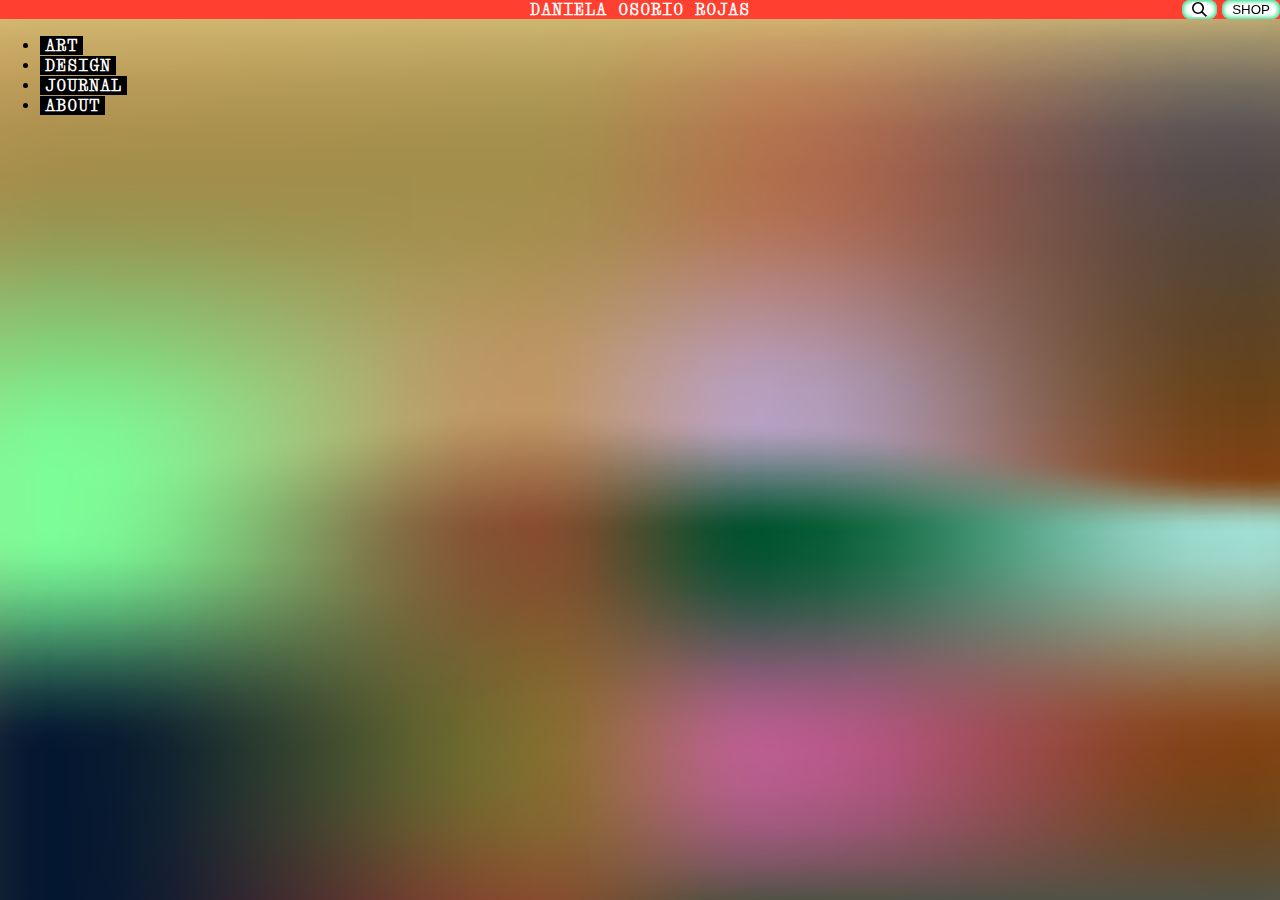
<file: index.html>
<!DOCTYPE html>
<html lang="es">
<head>
    <meta charset="UTF-8">
    <meta name="viewport" content="width=device-width, initial-scale=1.0">
    <title>DANIELA OSORIO ROJAS</title>
    <link href="https://cdn.jsdelivr.net/npm/bootstrap@5.3.6/dist/css/bootstrap.min.css" rel="stylesheet" integrity="sha384-4Q6Gf2aSP4eDXB8Miphtr37CMZZQ5oXLH2yaXMJ2w8e2ZtHTl7GptT4jmndRuHDT" crossorigin="anonymous">
    <link rel="stylesheet" href="styles.css">
</head>
<body class="body-home p-0 m-0 border-0 m-0 border-0">
<!-- bottom navbar-->
    <nav class="navbar navbar-expand-lg navbar-light fixed-bottom mx-5 mb-5 p-0">
        <div class="container-fluid d-flex flex-column flex-md-row align-items-start p-0">
            <a class="navbar-brand p-0" href="index.html"><h3>DANIELA OSORIO ROJAS</h3></a>
            <ul class="navbar-nav flex-column justify-content-between flex-md-row mb-2 mb-md-0 w-50">
                <li class="nav-item">
                    <a class="nav-link p-0 m-0" href="art.html"><h3>ART</h3></a>
                </li>
                <li class="nav-item">
                    <a class="nav-link p-0" href="design.html"><h3>DESIGN</h3></a>
                </li>
                <li class="nav-item">
                    <a class="nav-link p-0" href="journal.html"><h3>JOURNAL</h3></a>
                </li>
                <li class="nav-item">
                    <a class="nav-link p-0" href="about.html"><h3>ABOUT</h3></a>
                </li>
            </ul>
        </div>
    </nav>
<!--End bottom navbar-->
<!--buttons search and shop-->
    <div class="button mx-5 mt-5">
        <button class="btn-top" onclick="mostrarPopup()"><img src="/iconos/lupa.svg" alt="Search"></button>
        <button class="btn-top fw-semibold">SHOP</button>
    </div>
<!--End buttons search and shop-->

<!-- Fondo oscuro cuando se abre el popup -->
    <div class="popup-overlay" onclick="cerrarPopup()"></div>

    <!-- Ventana emergente de búsqueda -->
    <div class="popup-busqueda" id="popupBusqueda">
        <h5 class="mb-3">Buscar en el sitio</h5>
        <input type="text" class="form-control" placeholder="Escribe tu búsqueda...">
        <button class="btn btn-secondary mt-3" onclick="cerrarPopup()">Cerrar</button>
    </div>


<script src="https://cdn.jsdelivr.net/npm/bootstrap@5.3.6/dist/js/bootstrap.bundle.min.js" integrity="sha384-j1CDi7MgGQ12Z7Qab0qlWQ/Qqz24Gc6BM0thvEMVjHnfYGF0rmFCozFSxQBxwHKO" crossorigin="anonymous"></script>
<script>
    function mostrarPopup() {
        document.getElementById('popupBusqueda').style.display = 'block';
        document.querySelector('.popup-overlay').style.display = 'block';
    }

    function cerrarPopup() {
        document.getElementById('popupBusqueda').style.display = 'none';
         document.querySelector('.popup-overlay').style.display = 'none';
    }
</script>
</body>
</html>
</file>
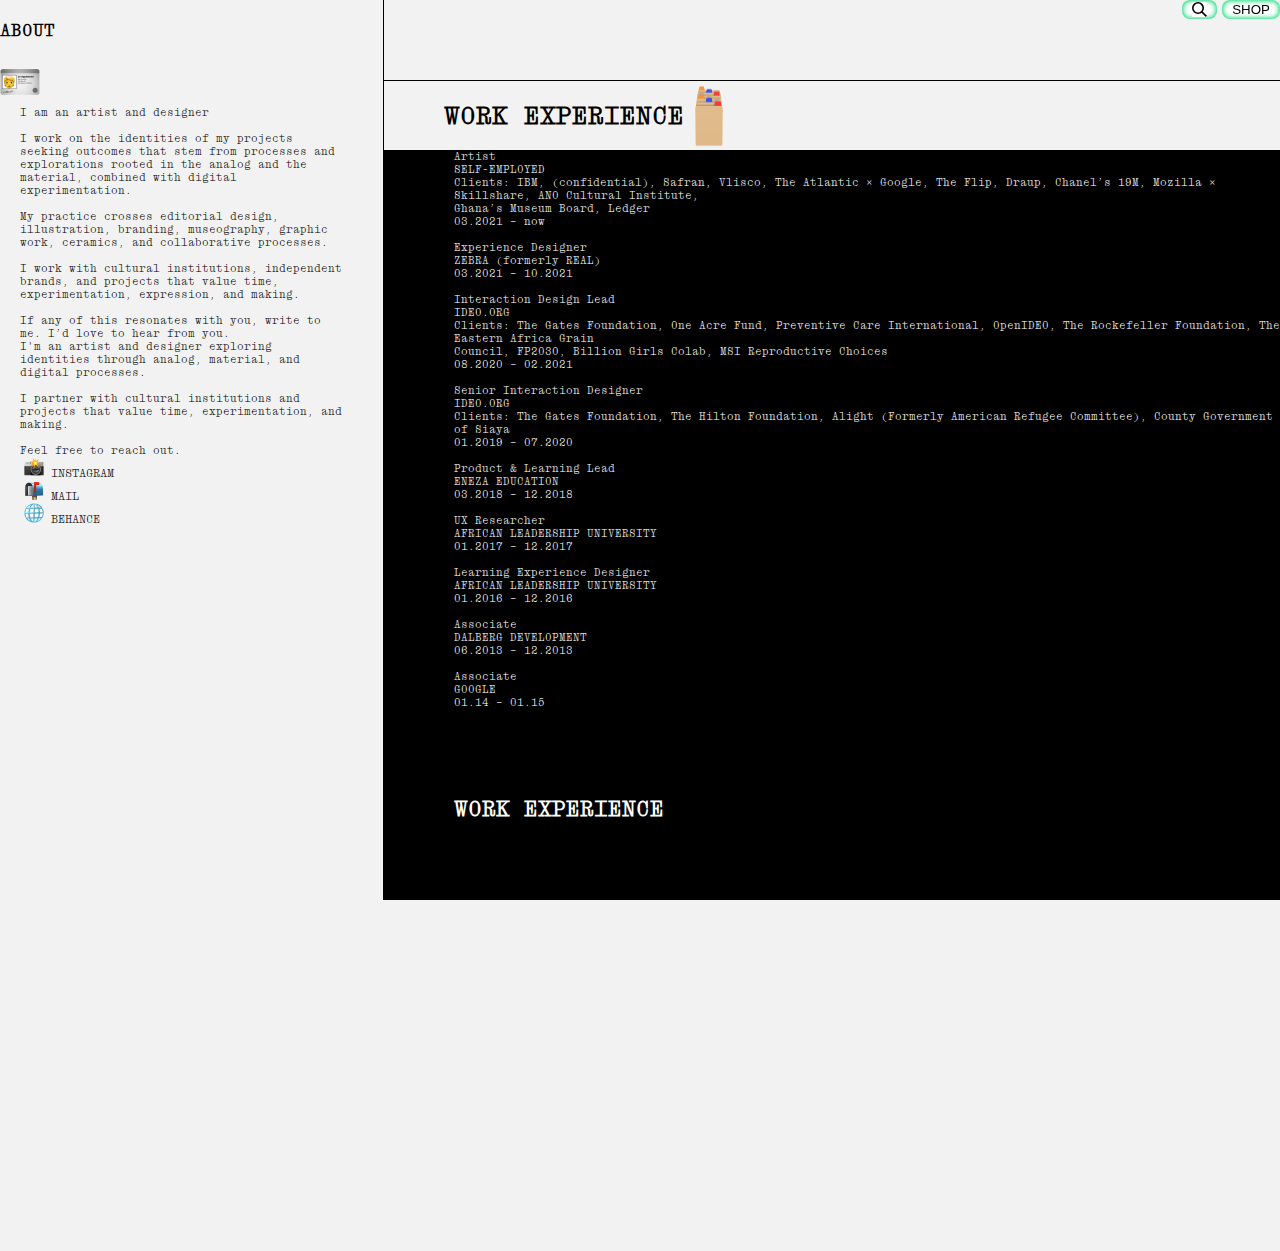
<file: about.html>
<!DOCTYPE html>
<html lang="es">
<head>
    <meta charset="UTF-8">
    <meta name="viewport" content="width=device-width, initial-scale=1.0">
    <title>ABOUT</title>
    <link href="https://cdn.jsdelivr.net/npm/bootstrap@5.3.6/dist/css/bootstrap.min.css" rel="stylesheet" integrity="sha384-4Q6Gf2aSP4eDXB8Miphtr37CMZZQ5oXLH2yaXMJ2w8e2ZtHTl7GptT4jmndRuHDT" crossorigin="anonymous">
    <script src="https://cdn.jsdelivr.net/npm/bootstrap@5.3.6/dist/js/bootstrap.bundle.min.js" integrity="sha384-j1CDi7MgGQ12Z7Qab0qlWQ/Qqz24Gc6BM0thvEMVjHnfYGF0rmFCozFSxQBxwHKO" crossorigin="anonymous"></script>
    <link rel="stylesheet" href="styles.css">
</head>
<body class="p-0 m-0 border-0">

    <!-- Buttons search y shop (igual que en design.html) -->
    <div class="button mx-5 mt-4">
        <button class="btn-top" onclick="mostrarPopup()">
            <img src="/iconos/lupa.svg" alt="Search">
        </button>
        <button class="btn-top fw-semibold">SHOP</button>
    </div>

    <!-- Popup búsqueda -->
    <div class="popup-overlay" onclick="cerrarPopup()"></div>
    <div class="popup-busqueda" id="popupBusqueda">
        <h5 class="mb-3">Buscar en el sitio</h5>
        <input type="text" class="form-control" placeholder="Escribe tu búsqueda...">
        <button class="btn btn-secondary mt-3" onclick="cerrarPopup()">Cerrar</button>
    </div>

    <!-- Sidebar fixed-left (30% width) -->
    <aside class="sidebar p-lg-5">
        <div class="mx-auto"> <!--this is to align all the sidebar-->
            <div class="d-flex flex-row align-items-center pt-5 px-4 mb-3">
                <h4 class="mb-0" style="margin-right: 10px;">ABOUT</h4>
                <img src="/iconos/identification-card_1faaa.png" alt="Instagram" width="40">
            </div>
            <p class="about-text-full d-none d-md-block">
                I am an artist and designer<br><br>
                I work on the identities of my projects seeking outcomes that stem from processes and explorations rooted in the analog and the material, combined with digital experimentation.<br><br>
                My practice crosses editorial design, illustration, branding, museography, graphic work, ceramics, and collaborative processes.<br><br>
                I work with cultural institutions, independent brands, and projects that value time, experimentation, expression, and making.<br><br>
                If any of this resonates with you, write to me. I’d love to hear from you.
            </p>
            <p class="about-text-short px-4 d-block d-md-none">
                I'm an artist and designer exploring identities through analog, material, and digital processes.<br><br>
                I partner with cultural institutions and projects that value time, experimentation, and making.<br><br>
                Feel free to reach out.
            </p>
            <div class="social-buttons-wrapper mt-lg-3 mb-lg-3">
                <div class="social-buttons">
                    <a href="https://instagram.com" target="_blank" class="d-flex align-items-center gap-2 text-decoration-none">
                        <img src="/iconos/camera-with-flash_1f4f8.png" alt="Instagram" width="20">
                        <span class="button-CTA">INSTAGRAM</span>
                    </a>
                </div>
                <div class="social-buttons">
                    <a href="mailto:hola@designosestudio.com" class="d-flex align-items-center gap-2 text-decoration-none">
                        <img src="/iconos/open-mailbox-with-raised-flag_1f4ec.png" alt="Email" width="20">
                        <span class="button-CTA">MAIL</span>
                    </a>
                </div>
                <div class="social-buttons">
                    <a href="https://behance.net" class="d-flex align-items-center gap-2 text-decoration-none" target="_blank">
                        <img src="/iconos/globe-with-meridians_1f310.png" alt="Behance" width="20">
                        <span class="button-CTA">BEHANCE</p>
                    </a>
                </div>
            </div>
        </div>
    </aside>

    <!-- Contenido principal (75%) -->
    <!-- Cabecera WORK EXPERIENCE -->
    <div>
        <section class="work-header text-center py-3">
            <h2 class="mb-0">WORK EXPERIENCE</h2>
            <img src="/iconos/card-index-dividers_1f5c2-fe0f.png" alt="Instagram" width="30">
        </section>
        <main class="main-container ms-auto pt-3 pb-5 px-0">
            <pre class="text-white">
            Artist  
            SELF-EMPLOYED  
            Clients: IBM, (confidential), Safran, Vlisco, The Atlantic × Google, The Flip, Draup, Chanel’s 19M, Mozilla × Skillshare, ANO Cultural Institute, 
            Ghana’s Museum Board, Ledger  
            03.2021 – now

            Experience Designer  
            ZEBRA (formerly REAL)  
            03.2021 – 10.2021

            Interaction Design Lead  
            IDEO.ORG  
            Clients: The Gates Foundation, One Acre Fund, Preventive Care International, OpenIDEO, The Rockefeller Foundation, The Eastern Africa Grain
            Council, FP2030, Billion Girls Colab, MSI Reproductive Choices  
            08.2020 – 02.2021

            Senior Interaction Designer  
            IDEO.ORG  
            Clients: The Gates Foundation, The Hilton Foundation, Alight (Formerly American Refugee Committee), County Government of Siaya  
            01.2019 – 07.2020

            Product & Learning Lead  
            ENEZA EDUCATION  
            03.2018 – 12.2018

            UX Researcher  
            AFRICAN LEADERSHIP UNIVERSITY  
            01.2017 – 12.2017

            Learning Experience Designer  
            AFRICAN LEADERSHIP UNIVERSITY  
            01.2016 – 12.2016

            Associate  
            DALBERG DEVELOPMENT  
            06.2013 – 12.2013

            Associate  
            GOOGLE  
            01.14 – 01.15
            </pre>
            <section class="work-footer text-center py-3">
                <h2 class="mb-0">WORK EXPERIENCE</h2>
            </section>
            
        </main>
    </div>

    

    <!-- Navbar bottom (idéntico al de design.html) -->
    <nav class="navbar navbar-expand-lg navbar-light fixed-bottom mx-5 mb-4 p-0">
        <div class="container-fluid d-flex flex-column flex-md-row align-items-start p-0">
            <a class="navbar-brand p-0" href="index.html"><h3>DANIELA OSORIO ROJAS</h3></a>
            <ul class="navbar-nav flex-column justify-content-between flex-md-row mb-2 mb-md-0 w-50">
            <li class="nav-item">
                <a class="nav-link p-0 m-0" href="art.html"><h3>ART</h3></a>
            </li>
            <li class="nav-item">
                <a class="nav-link p-0" href="design.html"><h3>DESIGN</h3></a>
            </li>
            <li class="nav-item">
                <a class="nav-link p-0" href="journal.html"><h3>JOURNAL</h3></a>
            </li>
            <li class="nav-item">
                <a class="nav-link active p-0" href="about.html"><h3>ABOUT</h3></a>
            </li>
            </ul>
        </div>
    </nav>

<!-- Scripts -->
<script src="https://cdn.jsdelivr.net/npm/bootstrap@5.3.6/dist/js/bootstrap.bundle.min.js" integrity="sha384-j1CDi7MgGQ12Z7Qab0qlWQ/Qqz24Gc6BM0thvEMVjHnfYGF0rmFCozFSxQBxwHKO" crossorigin="anonymous"></script>
<script>
function mostrarPopup() {
    document.getElementById('popupBusqueda').style.display = 'block';
    document.querySelector('.popup-overlay').style.display = 'block';
}

function cerrarPopup() {
    document.getElementById('popupBusqueda').style.display = 'none';
    document.querySelector('.popup-overlay').style.display = 'none';
}
</script>
</body>
</html>
</file>
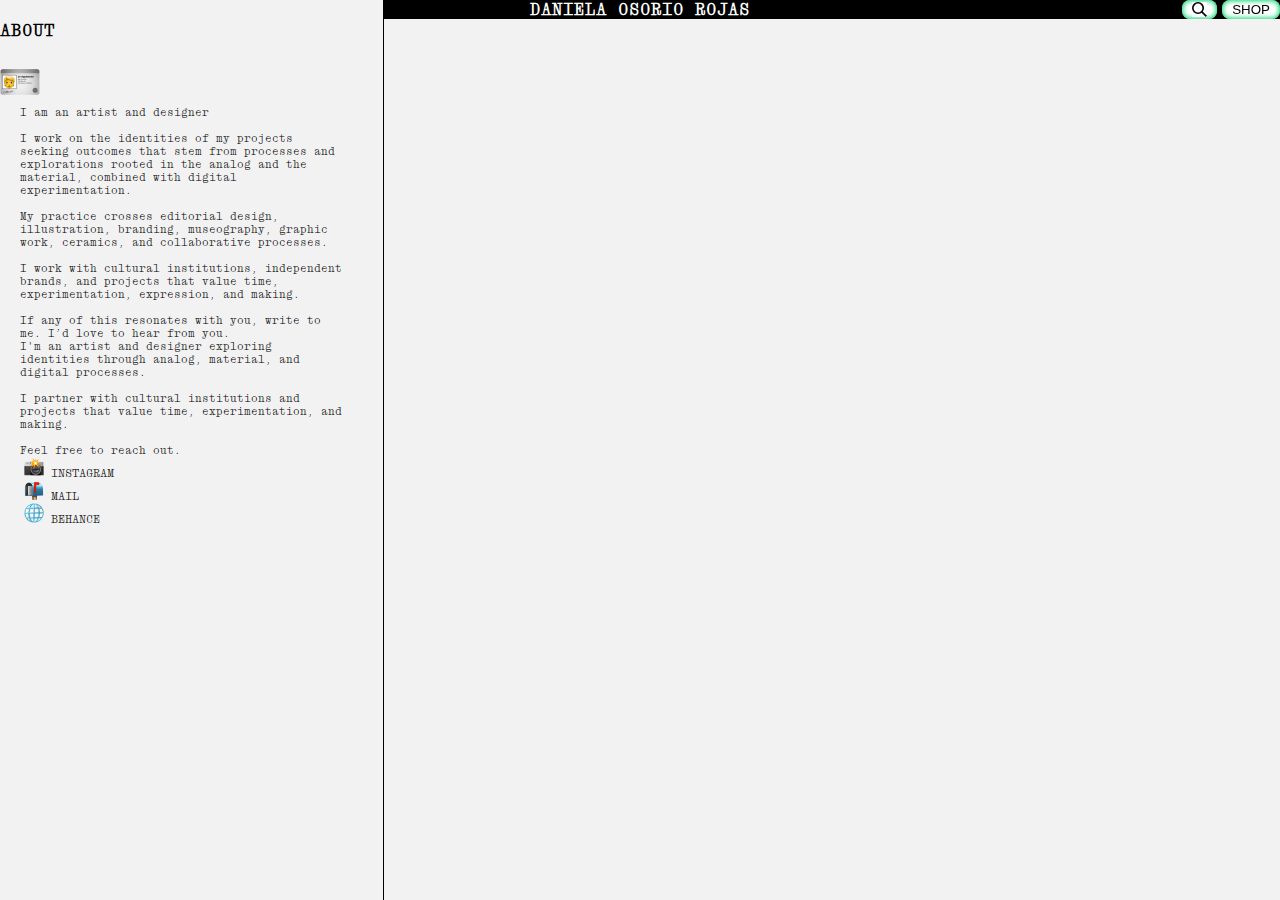
<file: art.html>
<!DOCTYPE html>
<html lang="es">
<head>
    <meta charset="UTF-8">
    <meta name="viewport" content="width=device-width, initial-scale=1.0">
    <title>ART</title>
    <link href="https://cdn.jsdelivr.net/npm/bootstrap@5.3.6/dist/css/bootstrap.min.css" rel="stylesheet" integrity="sha384-4Q6Gf2aSP4eDXB8Miphtr37CMZZQ5oXLH2yaXMJ2w8e2ZtHTl7GptT4jmndRuHDT" crossorigin="anonymous">
    <script src="https://cdn.jsdelivr.net/npm/bootstrap@5.3.6/dist/js/bootstrap.bundle.min.js" integrity="sha384-j1CDi7MgGQ12Z7Qab0qlWQ/Qqz24Gc6BM0thvEMVjHnfYGF0rmFCozFSxQBxwHKO" crossorigin="anonymous"></script>
    <link rel="stylesheet" href="styles.css">
</head>
<body class="p-0 m-0 border-0">

    <!-- Buttons search y shop (igual que en design.html) -->
    <div class="button mx-5 mt-4">
        <button class="btn-top" onclick="mostrarPopup()">
            <img src="/iconos/lupa.svg" alt="Search">
        </button>
        <button class="btn-top fw-semibold">SHOP</button>
    </div>

    <!-- Popup búsqueda -->
    <div class="popup-overlay" onclick="cerrarPopup()"></div>
    <div class="popup-busqueda" id="popupBusqueda">
        <h5 class="mb-3">Buscar en el sitio</h5>
        <input type="text" class="form-control" placeholder="Escribe tu búsqueda...">
        <button class="btn btn-secondary mt-3" onclick="cerrarPopup()">Cerrar</button>
    </div>

    <!-- Sidebar fixed-left (30% width) -->
    <aside class="sidebar p-lg-5">
        <div class="mx-auto"> <!--this is to align all the sidebar-->
            <div class="d-flex flex-row align-items-center pt-5 px-4 mb-3">
                <h4 class="mb-0" style="margin-right: 10px;">ABOUT</h4>
                <img src="/iconos/identification-card_1faaa.png" alt="Instagram" width="40">
            </div>
            <p class="about-text-full px-4 d-none d-md-block">
                I am an artist and designer<br><br>
                I work on the identities of my projects seeking outcomes that stem from processes and explorations rooted in the analog and the material, combined with digital experimentation.<br><br>
                My practice crosses editorial design, illustration, branding, museography, graphic work, ceramics, and collaborative processes.<br><br>
                I work with cultural institutions, independent brands, and projects that value time, experimentation, expression, and making.<br><br>
                If any of this resonates with you, write to me. I’d love to hear from you.
            </p>
            <p class="about-text-short px-4 d-block d-md-none">
                I'm an artist and designer exploring identities through analog, material, and digital processes.<br><br>
                I partner with cultural institutions and projects that value time, experimentation, and making.<br><br>
                Feel free to reach out.
            </p>
            <div class="social-buttons-wrapper mt-lg-3 mb-lg-3">
                <div class="social-buttons">
                    <a href="https://instagram.com" target="_blank" class="d-flex align-items-center gap-2 text-decoration-none">
                        <img src="/iconos/camera-with-flash_1f4f8.png" alt="Instagram" width="20">
                        <span class="button-CTA">INSTAGRAM</span>
                    </a>
                </div>
                <div class="social-buttons">
                    <a href="mailto:hola@designosestudio.com" class="d-flex align-items-center gap-2 text-decoration-none">
                        <img src="/iconos/open-mailbox-with-raised-flag_1f4ec.png" alt="Email" width="20">
                        <span class="button-CTA">MAIL</span>
                    </a>
                </div>
                <div class="social-buttons">
                    <a href="https://behance.net" class="d-flex align-items-center gap-2 text-decoration-none" target="_blank">
                        <img src="/iconos/globe-with-meridians_1f310.png" alt="Behance" width="20">
                        <span class="button-CTA">BEHANCE</p>
                    </a>
                </div>
            </div>
        </div>
    </aside>

    

    <!-- Navbar bottom (idéntico al de design.html) -->
    <nav class="navbar navbar-expand-lg navbar-light fixed-bottom mx-5 mb-4 p-0">
        <div class="container-fluid d-flex flex-column flex-md-row align-items-start p-0">
            <a class="navbar-brand p-0" href="index.html"><h3>DANIELA OSORIO ROJAS</h3></a>
            <ul class="navbar-nav flex-column justify-content-between flex-md-row mb-2 mb-md-0 w-50">
            <li class="nav-item">
                <a class="nav-link active p-0 m-0" href="art.html"><h3>ART</h3></a>
            </li>
            <li class="nav-item">
                <a class="nav-link p-0" href="design.html"><h3>DESIGN</h3></a>
            </li>
            <li class="nav-item">
                <a class="nav-link p-0" href="journal.html"><h3>JOURNAL</h3></a>
            </li>
            <li class="nav-item">
                <a class="nav-link p-0" href="about.html"><h3>ABOUT</h3></a>
            </li>
            </ul>
        </div>
    </nav>

<!-- Scripts -->
<script src="https://cdn.jsdelivr.net/npm/bootstrap@5.3.6/dist/js/bootstrap.bundle.min.js" integrity="sha384-j1CDi7MgGQ12Z7Qab0qlWQ/Qqz24Gc6BM0thvEMVjHnfYGF0rmFCozFSxQBxwHKO" crossorigin="anonymous"></script>
<script>
function mostrarPopup() {
    document.getElementById('popupBusqueda').style.display = 'block';
    document.querySelector('.popup-overlay').style.display = 'block';
}

function cerrarPopup() {
    document.getElementById('popupBusqueda').style.display = 'none';
    document.querySelector('.popup-overlay').style.display = 'none';
}
</script>
</body>
</html>
</file>
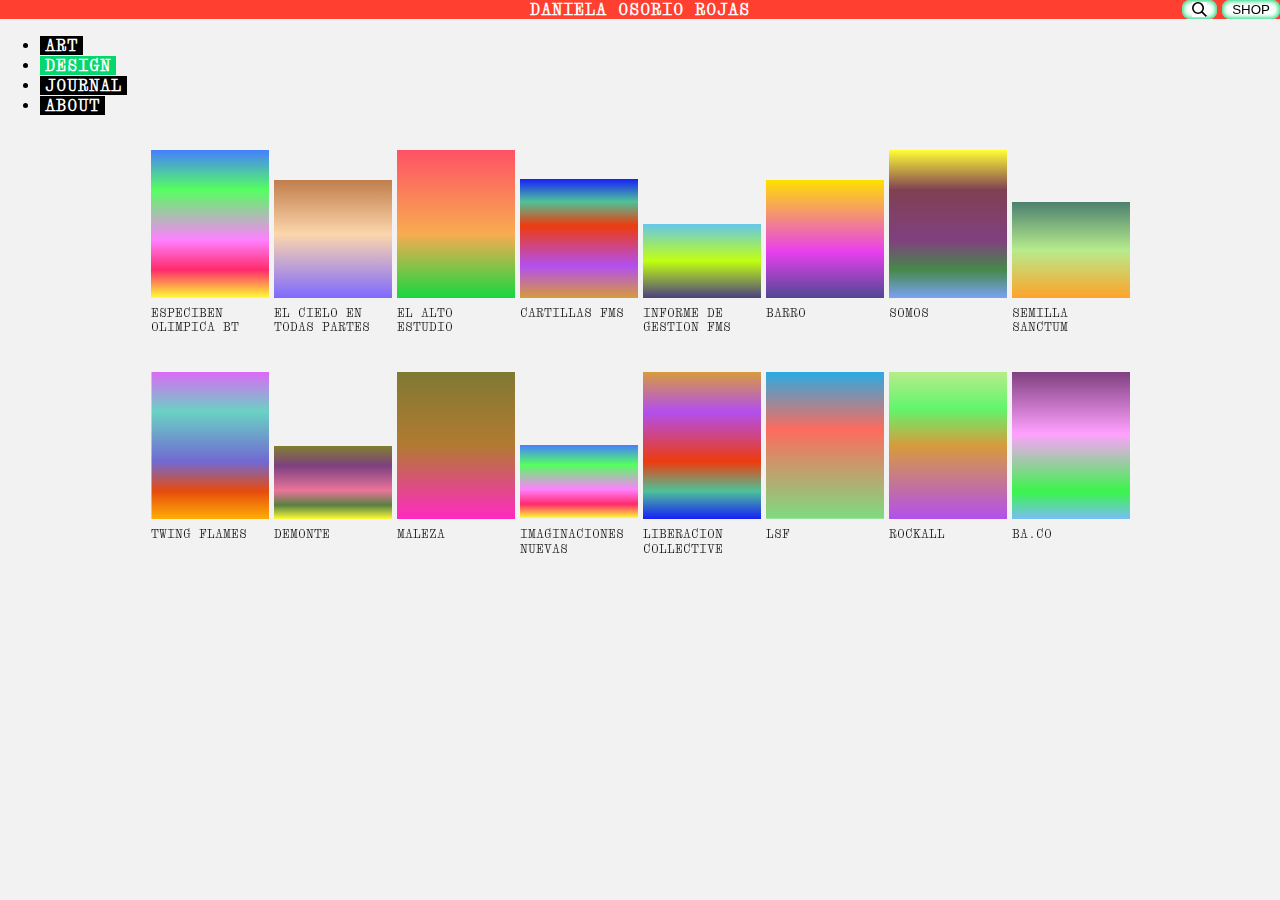
<file: design.html>
<!DOCTYPE html>
<html lang="es">
<head>
    <meta charset="UTF-8">
    <meta name="viewport" content="width=device-width, initial-scale=1.0">
    <title>DESIGN</title>
    <link href="https://cdn.jsdelivr.net/npm/bootstrap@5.3.6/dist/css/bootstrap.min.css" rel="stylesheet" integrity="sha384-4Q6Gf2aSP4eDXB8Miphtr37CMZZQ5oXLH2yaXMJ2w8e2ZtHTl7GptT4jmndRuHDT" crossorigin="anonymous">
    <script src="https://cdn.jsdelivr.net/npm/bootstrap@5.3.6/dist/js/bootstrap.bundle.min.js" integrity="sha384-j1CDi7MgGQ12Z7Qab0qlWQ/Qqz24Gc6BM0thvEMVjHnfYGF0rmFCozFSxQBxwHKO" crossorigin="anonymous"></script>
    <link rel="stylesheet" href="styles.css">
</head>
<body class="p-0 m-0 border-0 m-0 border-0">

<!--buttons search and shop-->
    <div class="button mx-5 mt-4">
        <button class="btn-top" onclick="mostrarPopup()"><img src="/iconos/lupa.svg" alt="Search"></button>
        <button class="btn-top fw-semibold">SHOP</button>
    </div>

    <!-- Overlay + search Popup -->
    <div class="popup-overlay" onclick="cerrarPopup()"></div>
    <div class="popup-busqueda" id="popupBusqueda">
        <h5 class="mb-3">Buscar en el sitio</h5>
        <input type="text" class="form-control" placeholder="Escribe tu búsqueda...">
        <button class="btn btn-secondary mt-3" onclick="cerrarPopup()">Cerrar</button>
    </div>
<!--End buttons search and shop-->

<!-- Galery DESIGN -->
    <div class="design-scroll-wrapper">
        <div class="design-gallery">

            <!-- Fila 1 -->
            <a href="design/especiben-olimpica-bt.html" class="design-item">
                <div class="image-wrapper">
                    <img src="/images/design-img-01.svg" class="main-img" alt="ESPECIBEN OLIMPICA BT">
                    <img src="/images/design-img-02-hover" class="hover-img zoom-img" alt="ESPECIBEN OLIMPICA BT">
                </div>
                <p>ESPECIBEN<br>OLIMPICA BT</p>
            </a>

            <a href="design/el-cielo-en-todas-partes.html" class="design-item">
                <div class="image-wrapper">
                    <img src="/images/design-img-02.svg" class="main-img" alt="EL CIELO EN TODAS PARTES">
                    <img src="/images/design-img-02-hover" class="hover-img zoom-img" alt="EL CIELO EN TODAS PARTES">
                </div>
                <p>EL CIELO EN<br>TODAS PARTES</p>
            </a>

            <a href="design/el-alto-estudio.html" class="design-item">
                <div class="image-wrapper">
                    <img src="/images/design-img-03.svg" class="main-img" alt="EL ALTO ESTUDIO">
                    <img src="/images/design-img-03-hover" class="hover-img zoom-img" alt="EL ALTO ESTUDIO">
                </div>
                <p>EL ALTO ESTUDIO</p>
            </a>

            <a href="design/cartillas-fms.html" class="design-item">
                <div class="image-wrapper">
                    <img src="/images/design-img-04.svg" class="main-img" alt="CARTILLAS FMS">
                    <img src="/images/design-img-04-hover" class="hover-img zoom-img" alt="CARTILLAS FMS">
                </div>
                <p>CARTILLAS FMS</p>
            </a>

            <a href="design/informe-de-gestion-fms.html" class="design-item">
                <div class="image-wrapper">
                    <img src="/images/design-img-05.svg" class="main-img" alt="INFORME DE GESTION FMS">
                    <img src="/images/design-img-05-hover" class="hover-img zoom-img" alt="INFORME DE GESTION FMS">
                </div>    
                <p>INFORME DE GESTION FMS</p>
            </a>

            <a href="design/barro.html" class="design-item">
                <div class="image-wrapper">
                    <img src="/images/design-img-06.svg" class="main-img" alt="BARRO">
                    <img src="/images/design-img-06-hover" class="hover-img zoom-img" alt="BARRO">
                </div>
                <p>BARRO</p>
            </a>

            <a href="design/somos.html" class="design-item">
                <div class="image-wrapper">
                    <img src="/images/design-img-07.svg" class="main-img" alt="SOMOS">
                    <img src="/images/design-img-07-hover" class="hover-img zoom-img" alt="SOMOS">
                </div>    
                <p>SOMOS</p>
            </a>

            <a href="design/semilla-sanctum.html" class="design-item">
                <div class="image-wrapper">
                    <img src="/images/design-img-08.svg" class="main-img" alt="SEMILLA SANCTUM">
                    <img src="/images/design-img-08-hover" class="hover-img zoom-img" alt="SEMILLA SANCTUM">
                </div>    
                <p>SEMILLA SANCTUM</p>
            </a>
            <!-- Fila 2 -->
            <a href="design/twing-flames.html" class="design-item">
                <div class="image-wrapper">
                    <img src="/images/design-img-09.svg" class="main-img" alt="TWING FLAMES">
                    <img src="/images/design-img-09-hover" class="hover-img zoom-img" alt="TWING FLAMES">
                </div>    
                <p>TWING FLAMES</p>
            </a>

            <a href="design/demonte.html" class="design-item">
                <div class="image-wrapper">
                    <img src="/images/design-img-10.svg" class="main-img" alt="DEMONTE">
                    <img src="/images/design-img-10-hover" class="hover-img zoom-img" alt="DEMONTE">
                </div>    
                <p>DEMONTE</p>
            </a>

            <a href="design/maleza.html" class="design-item">
                <div class="image-wrapper">
                    <img src="/images/design-img-11.svg" class="main-img" alt="MALEZA">
                    <img src="/images/design-img-11-hover" class="hover-img zoom-img" alt="MALEZA">
                </div>    
                <p>MALEZA</p>
            </a>

            <a href="design/imaginaciones-nuevas.html" class="design-item">
                <div class="image-wrapper">
                    <img src="/images/design-img-12.svg" class="main-img" alt="IMAGINACIONES NUEVAS">
                    <img src="/images/design-img-12-hover" class="hover-img zoom-img" alt="IMAGINACIONES NUEVAS">
                </div>    
                <p>IMAGINACIONES<br>NUEVAS</p>
            </a>

            <a href="design/liberacion-collective.html" class="design-item">
                <div class="image-wrapper">
                    <img src="/images/design-img-13.svg" class="main-img" alt="LIBERACION COLLECTIVE">
                    <img src="/images/design-img-13-hover" class="hover-img zoom-img" alt="LIBERACION COLLECTIVE">
                </div>    
                <p>LIBERACION COLLECTIVE</p>
            </a>

            <a href="design/lsf.html" class="design-item">  
                <div class="image-wrapper">
                    <img src="/images/design-img-14.svg" class="main-img" alt="LSF">
                    <img src="/images/design-img-14-hover" class="hover-img zoom-img" alt="LSF">
                </div>    
                <p>LSF</p>
            </a>

            <a href="design/rockall.html" class="design-item">  
                <div class="image-wrapper">
                    <img src="/images/design-img-15.svg" class="main-img" alt="ROCKALL">
                    <img src="/images/design-img-15-hover" class="hover-img zoom-img" alt="ROCKALL">
                </div>    
                <p>ROCKALL</p>
            </a>

            <a href="design/ba-co.html" class="design-item">
                <div class="image-wrapper">
                    <img src="/images/design-img-16.svg" class="main-img" alt="BA.CO">
                    <img src="/images/design-img-16-hover" class="hover-img zoom-img" alt="BA.CO">
                </div>    
                <p>BA.CO</p>
            </a>
        </div>
    </div>
<!--End Gallery-->

<!-- bottom navbar-->
    <nav class="navbar navbar-expand-lg navbar-light fixed-bottom mx-5 mb-4 p-0">
        <div class="container-fluid d-flex flex-column flex-md-row align-items-start p-0">
            <a class="navbar-brand p-0" href="index.html"><h3>DANIELA OSORIO ROJAS</h3></a>
            <ul class="navbar-nav flex-column flex-md-row justify-content-between  w-50">
                <li class="nav-item">
                    <a class="nav-link p-0 m-0" href="art.html"><h3>ART</h3></a>
                </li>
                <li class="nav-item">
                    <a class="nav-link active p-0 m-0" href="design.html"><h3>DESIGN</h3></a>
                </li>
                <li class="nav-item">
                    <a class="nav-link p-0" href="journal.html"><h3>JOURNAL</h3></a>
                </li>
                <li class="nav-item">
                    <a class="nav-link p-0" href="about.html"><h3>ABOUT</h3></a>
                </li>
            </ul>
        </div>
    </nav>
<!--End bottom navbar-->


<script src="https://cdn.jsdelivr.net/npm/bootstrap@5.3.6/dist/js/bootstrap.bundle.min.js" integrity="sha384-j1CDi7MgGQ12Z7Qab0qlWQ/Qqz24Gc6BM0thvEMVjHnfYGF0rmFCozFSxQBxwHKO" crossorigin="anonymous"></script>
<script>
function mostrarPopup() {
    document.getElementById('popupBusqueda').style.display = 'block';
    document.querySelector('.popup-overlay').style.display = 'block';
}

function cerrarPopup() {
    document.getElementById('popupBusqueda').style.display = 'none';
    document.querySelector('.popup-overlay').style.display = 'none';
}
</script>
</body>
</html>
</file>
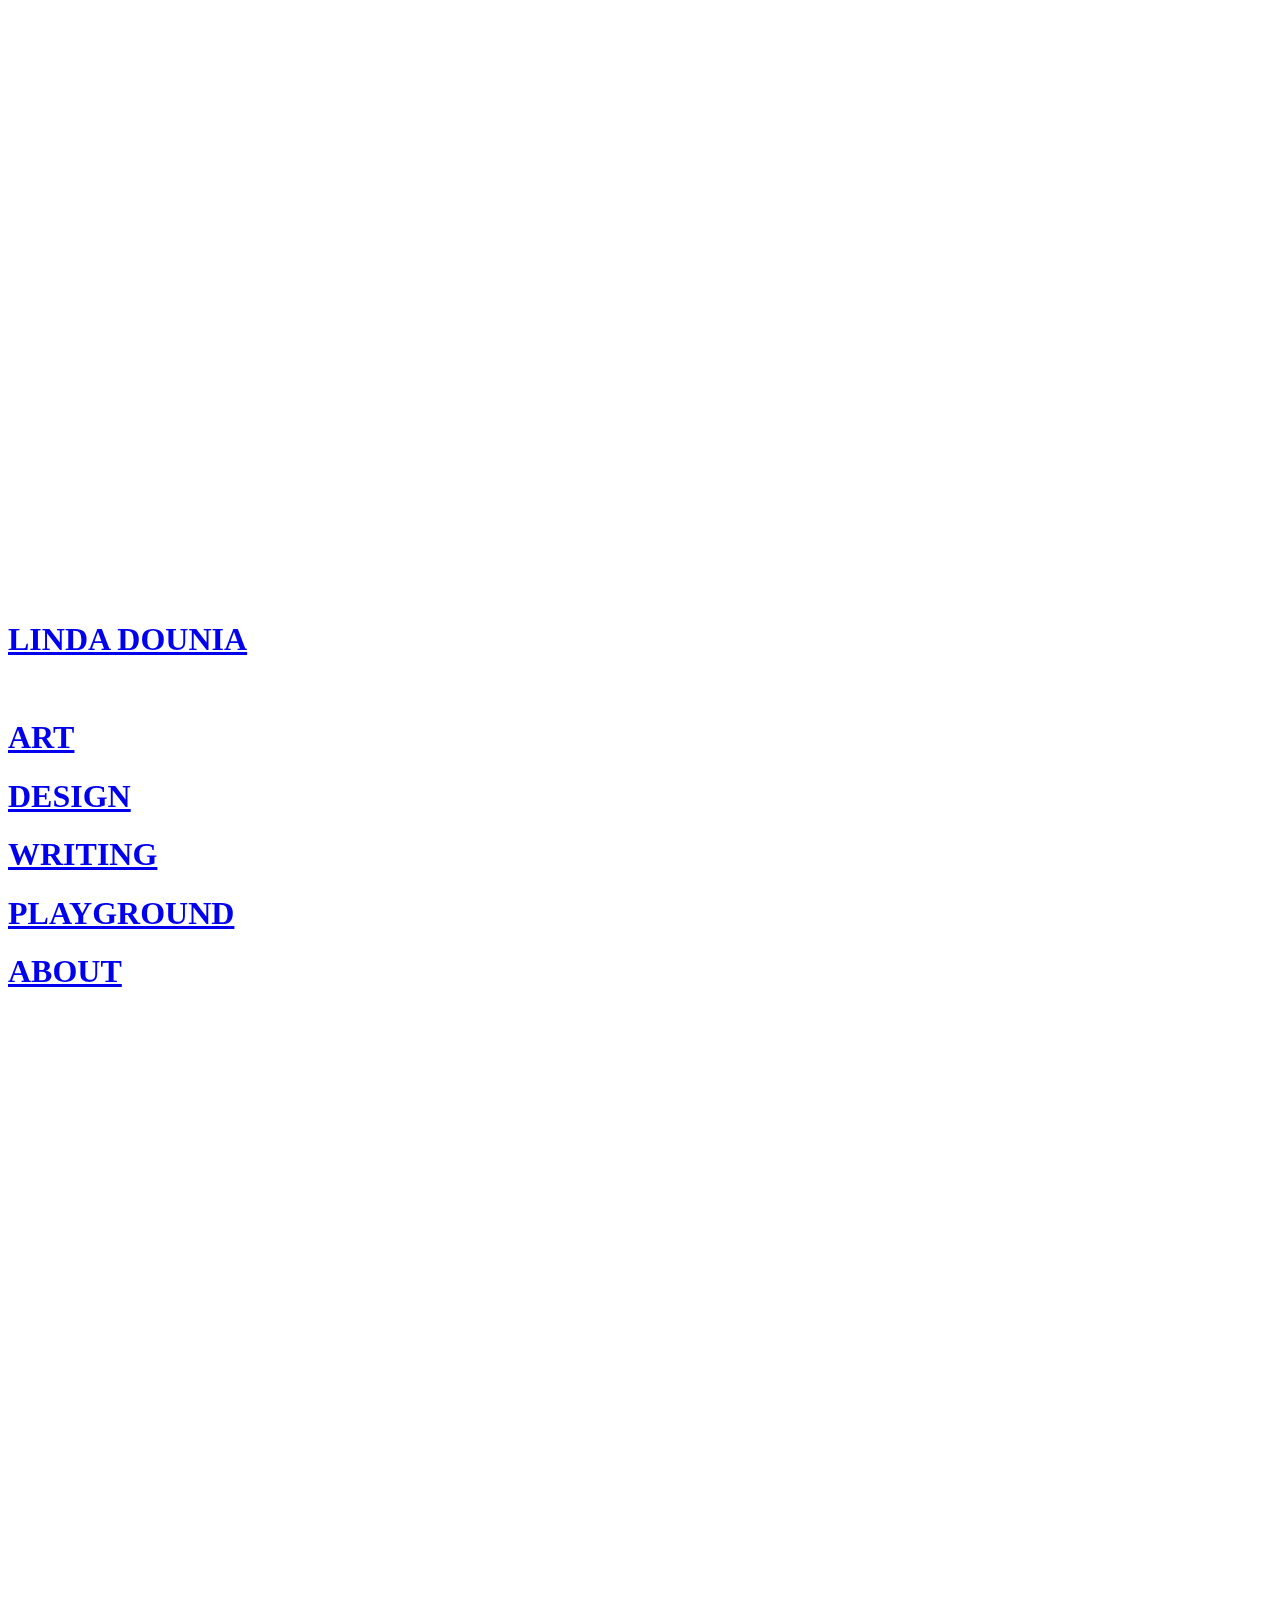
<file: ejempo.html>
<!DOCTYPE html>
<html lang="en">
<head>
    <meta charset="UTF-8">
    <meta name="viewport" content="width=device-width, initial-scale=1.0">
    <title>Designos</title>
</head>
<body>

    <div class="content">
        <div style="margin-top: 0px; margin-bottom: 0px;" class="pages">
            <div id="S0894865076" page-url="homepage" class="page" style="--pin-padding-top: 0px; --pin-padding-bottom: 0px;">
                <div class="backdrop ">
                    <div class="backdrop-contents visible inside loaded" style="--backdrop-width: 2560px; --backdrop-height: 592px;">
                        <div data-backdrop="video">
                            <div class="backdrop_background" style="background-color: rgba(255, 255, 255, 0);">
                            </div>

                            <div class="video_background">
                                <div class="measuring-stick"></div>
                                <div class="video_wrapper_outer" style="width: 2560px; height: 592px;">
                                    <div class="video_wrapper_inner" data-vimeo-initialized="true" style="width: 2560px; height: 1440px;">
                                        <div class="image_overlay" style="background-size: 16px 16px; background-image: url(&quot;https://static.cargo.site/assets/backdrop/video/checkerboard_64.png&quot;); display: block;">
                                        </div>
                                        <iframe src="https://player.vimeo.com/video/1019594659?title=0&amp;byline=0&amp;portrait=0&amp;color=000000&amp;muted=1&amp;autoplay=1&amp;autopause=0&amp;loop=1&amp;background=1&amp;app_id=122963" width="3840" height="2160" frameborder="0" allow="autoplay" title="Escalier (truncated)" data-ready="true" class="video_embed" id="video_15" style="opacity: 1; width: 2560px; height: 1840px; margin-top: -200px; z-index: 2; visibility: visible;">
                                        </iframe>
                                    </div>
                                </div>
                            </div>
                    </div>
                </div>
            </div>
            <a id="homepage"></a>
            <div class="page-layout">
                <div class="page-content">
                    <bodycopy style="--fit-height: 540.8512px; --resize-parent-width: 2508.875px;">
                    </bodycopy>
                </div>
            </div>
            <style>
            [id="S0894865076"].page {
            min-height: var(--viewport-height);
            }
    
            [id="S0894865076"] .page-content {
                align-items: flex-start;
            }
            </style>
            <style id="mobile-offset-styles-S0894865076"></style>
        </div>
    </div>
    <div id="T3057851291" page-url="nav-bar" class="page pinned pinned-bottom fixed" style="z-index: 399; --pin-padding-top: 0px; --pin-padding-bottom: 0px;">
        <a id="nav-bar"></a>
        <div class="page-layout">
            <div class="page-content">
                <bodycopy style="--fit-height: 540.8512px; --resize-parent-width: 2508.875px;">
                    <column-set gutter="2" mobile-stack="true">
                        <column-unit slot="0" span="3">
                            <span style="--font-scale: 0.85;">
                            <h1 style="--font-scale: 0.85;">
                            <a href="homepage">LINDA DOUNIA<br></a>
                            </h1><br>
                            </span>
                        </column-unit>
                        <column-unit slot="1" span="3">
                        </column-unit>
                        <column-unit slot="2" span="1">
                            <h1 style="--font-scale: 0.85;"><a href="art-projects" rel="history">ART</a></h1>
                        </column-unit>
                        <column-unit slot="3" span="1">
                            <h1 style="--font-scale: 0.85;"><a href="https://design.lindarebeiz.com" target="_blank">DESIGN</a></h1>
                        </column-unit>
                        <column-unit slot="4" span="1">
                            <h1 style="--font-scale: 0.85;"><a href="writing" rel="history">WRITING</a></h1>
                        </column-unit>
                        <column-unit slot="5" span="2">
                            <h1 style="--font-scale: 0.85;"><a href="playground" rel="history" class="">PLAYGROUND</a> </h1>
                        </column-unit>
                        <column-unit slot="6" span="1">
                            <h1 style="--font-scale: 0.85;"><a href="about" rel="history">ABOUT</a></h1>
                        </column-unit>
                    </column-set>
                </bodycopy>
            </div>
        </div>
        <style></style>
        <style id="mobile-offset-styles-T3057851291"></style>
    </div>
</div>





</body>
</html>
</file>
<file: styles.css>
html, body, .contenido-principal .gallery-container {
    height: 100%;
    margin: 0;
    padding: 0;
    box-sizing: border-box;
    font-size: 16px; /* Added for consistent base font size */
    scroll-behavior: smooth; /* Added for smooth scrolling */
    overflow-y: scroll;
    scrollbar-width: none;            /* Firefox */
    -ms-overflow-style: none;         /* IE/Edge */
}

body::-webkit-scrollbar, .contenido-principal::-webkit-scrollbar, .gallery-container::-webkit-scrollbar {
    display: none;  /* Chrome/Safari */
} 

@font-face {
    font-family: 'ABCDailySlabMono-Light-Trial';
    src: url('/Fonts/ABCDailySlabMono-Light-Trial.woff') format('woff');
    font-weight: normal;
    font-style: normal;
}

@keyframes shake {
    0% { transform: translate(0px, 0px) rotate(0deg); }
    25% { transform: translate(1px, 1px) rotate(2deg); }
    50% { transform: translate(-1px, -1px) rotate(-2deg); }
    75% { transform: translate(2px, -1px) rotate(3deg); }
    100% { transform: translate(-1px, 1px) rotate(-2deg); }
}

body {
    font-family: 'ABCDailySlabMono-Light-Trial';
    background-color: #f2f2f2;
}


.body-home {
    background-image: url(images/background.svg);
    background-size: cover;
    background-position: center;
    background-repeat: no-repeat;
    height: 100vh;
    margin: 0;
}

a {
    text-decoration: none;
    color: inherit; /* Mantiene el color del texto */
}

h3 {
    font-size: 16px;
    text-align: center;
    margin: 0;
}

p {
    font-size: 10px;
    margin: 0;
}

/* Navbar home */
.navbar-nav.flex-column .nav-link {
    height: 20px !important;        /* ajusta a la altura que quieras */
    display: flex !important;
    align-items: center !important;
    justify-content: start !important;
}

  /* 3) Asegúrate de que el h3 no meta padding adicional */


.navbar-brand-home h3 {
    background-color: black;
    color: white;
    padding-left: 5px;
    padding-right: 5px;
}

.navbar-brand-home h3:hover {
    background-color: rgb(255, 255, 255);
    color: rgb(0, 0, 0);
    animation: shake 0.3s infinite;
}

.nav-link-home.active h3 {
    background-color: rgb(255, 255, 255);
    color: rgb(0, 0, 0);
}

.nav-link-home h3 {
    background-color: rgb(0, 0, 0);
    color: rgb(255, 255, 255);
    padding-left: 5px;
    padding-right: 5px;
}

.nav-link-home h3:hover {
    background-color: rgb(255, 255, 255);
    color: rgb(0, 0, 0);
    animation: shake 0.3s infinite;
}

/* Navbar */
.navbar-brand h3 {
    background-color: black;
    color: white;
    padding-left: 5px;
    padding-right: 5px;
}

.navbar-brand h3:hover {
    background-color: #ff4031;
    color: rgb(255, 255, 255);
    animation: shake 0.3s infinite;
}

.nav-link.active h3 {
    background-color: #05d76f;
    color: rgb(255, 255, 255);
}

.nav-link h3 {
    background-color: rgb(0, 0, 0);
    color: rgb(255, 255, 255);
    padding-left: 5px;
    padding-right: 5px;
}

.nav-link h3:hover {
    background-color: #ff4031;
    color: rgb(255, 255, 255);
    animation: shake 0.3s infinite;
}

/* Button shop y search */
.button {
    position: fixed;
    top: 0px;
    right: 0px;
    display: flex;
    gap: 5px;
    z-index: 1000;
}

.btn-top {
    display: inline-flex;           /* Se ajusta al contenido */
    align-items: center;
    justify-content: center;
    padding: 2px 10px;
    background-color: white; 
    border: none;
    border-radius: 8px;
    box-shadow: inset 0 0 5px 1px #05d76f;
    transition: all 0.4s ease;
    cursor: pointer;
}

.btn-top img {
    width: 15px;
    height: 15px;
}

.btn-top:hover {
    border-radius: 50%/50%;
    animation: shake 0.4s infinite;
}


/* Popup Search */
.popup-busqueda {
    display: none;
    position: fixed;
    top: 50%;
    left: 50%;
    transform: translate(-50%, -50%);
    background: white;
    border-radius: 12px;
    box-shadow: 0 0 30px rgba(0, 0, 0, 0.3);
    padding: 20px;
    z-index: 2000;
    width: 90%;
    max-width: 400px;
}

.popup-overlay {
    display: none;
    position: fixed;
    top: 0;
    left: 0;
    width: 100%;
    height: 100%;
    background: rgba(0,0,0,0.3);
    z-index: 1500;
}


/* Galery DESIGN */

.design-scroll-wrapper {
    position: fixed;         /* Fija el contenedor entre botones y navbar */
    top: 150px;               /* espacio para los botones (ajusta si tus botones miden distinto) */
    bottom: 80px;            /* espacio para el navbar inferior */
    left: 50%;
    transform: translateX(-50%);
    width: 80%;
    max-width: 1200px;
    overflow-y: auto;   /* Permite scroll vertical */
    overflow-x: hidden; /* Oculta scroll horizontal */
    box-sizing: border-box;

    /* Oculta la scrollbar */
    scrollbar-width: none;     /* Firefox */
    -ms-overflow-style: none;  /* Internet Explorer 10+ */
}
.design-scroll-wrapper::-webkit-scrollbar {
    display: none;             /* Chrome/Safari/Edge */
}

.design-gallery {
    display: flex;
    flex-wrap: wrap;
    justify-content: center;
    row-gap: 30px;  /* espacio uniforme de 10px entre filas y columnas */
    column-gap: 5px;
}

.design-item {
    align-self: end;
    flex: 0 0 calc(12.5% - 15px); /* 8 por fila, restando el gap de 15px */
    box-sizing: border-box;
    text-align: center;
    
}

.design-item img {
    width: 100%;
    height: auto;
    display: block;
    margin: 0 auto 8px;
}

.design-item p {
    font-size: 0.75rem;
    font-weight: semi-bold;
    line-height: 1.2;
    margin: 0;
    text-align: start;       /* Alineación izquierda */
    min-height: 3em;       /* Fuerza 3 líneas de alto como mínimo */
    display: flex;
    align-items: flex-start; /* Alinea texto arriba si es una sola línea */
}


/* The .image-wrapper class is used to style the container for images, allowing hover effects and transitions.
   It ensures the images are displayed properly and provides a smooth scaling effect on hover. */
.image-wrapper {
    position: relative;
    width: 100%;
    overflow: visible;
    height: auto;
    display: block;
    transition: all 0.3s ease;
    border-radius: 4px;
}

.main-img {
    position: relative;
    z-index: 1;
}

.hover-img {
    position: absolute;
    bottom: 0;
    left: 0%;
    transform: translateX(-5%) translateY(50%); /*desde donde sale la imagen*/
    transition: transform 0.3s ease, opacity 0.3s ease;
    opacity: 0;
    z-index: 10;
    pointer-events: none; /* Evita que la imagen de hover interfiera con el mouse */
}

.image-wrapper:hover .hover-img {
    opacity: 1;
    transform: translateX(-5%) translateY(19%) scale(1.1);  /*ajusta la posición y escala de la imagen de hover*/
    box-shadow: 0 5px 5px rgba(0, 0, 0, 0.2);
    z-index: 10;
}
.image-wrapper:hover .main-img {
    opacity: 1; /* Reduce la opacidad de la imagen principal al pasar el mouse */
}

/* ART, JOURNAL & ABOUT Sidebar fixed */
.sidebar {
    position: fixed;
    width: 30%;
    height: 100vh;
    background-color: #f2f2f2;
    overflow-y: auto;
    border-right: 1px solid black;
    box-sizing: border-box;
    scrollbar-width: none;          /* Firefox */
    -ms-overflow-style: none;
    display: flex;
}
.sidebar p {
    padding-left: 20px;
    padding-right: 35px;
}

/* Contenedor de iconos: fila centrada, con espacio uniforme */
.social-buttons {
    display: flex;
    flex-direction: column;
    gap: 20px; /* Espacio uniforme entre iconos */
    margin-left: 24px;
    font-size: 11px;
}

.button-CTA {
    margin-top: 10px;
}

/* Pequeña animación en hover para cada icono */
.button-CTA:hover {
    animation: shake 0.4s infinite;
    color: #ff4031;
}

/*JOURNAL*/
/* Contenedor de la galería a la derecha */
.gallery-container {
    position: fixed;
    width: 70%;
    top: 80px;
    bottom: 80px;
    right: 0;
    padding: 1rem 1rem;
    overflow-y: auto;
    box-sizing: border-box;
    background: #f2f2f2;
}

  /* Masonry con CSS columns */
.masonry {
    column-count: 3;
    column-gap: 1rem;
    scrollbar-width: none;       /* Firefox */
    -ms-overflow-style: none;    /* IE 10+ */
}

  /* Items del masonry */
.masonry-item {
    display: inline-block;
    width: 100%;
    margin-bottom: 1rem;
    background: #fff;
    border-radius: 6px;
    overflow: hidden;
}

.masonry-item img {
    width: 100%;
    display: block;
}

.masonry-item p {
    margin: 0;
    padding: .5rem;
    font-size: .85rem;
    font-weight: bold;
    text-align: left;
}

/* ABOUT*/
.work-header {
    margin-top: 80px;
    width: 70%;
    margin-left: 30%;
    justify-content:flex-start;
    display: flex;
    border-top:1px solid black;
    background-color: #f2f2f2;
}

.work-header h2 {
    padding-left: 60px;
    padding-right: 10px;
}

.main-container {
    background-color: #000;
    color: white;
    width: 70%;
    min-height: 100vh;
    position: relative;
    margin-left: 30%;
    padding-bottom: 70px;
    padding-left: 0px;
    font-size: 14px;
}

.main-container {
    scrollbar-width: none;          /* Firefox */
    -ms-overflow-style: none;       /* IE/Edge */
}

.main-container::-webkit-scrollbar {
    display: none;                  /* Chrome/Safari */
}

pre {
    font-family: 'ABCDailySlabMono-Light-Trial';
    white-space: pre-line;
    font-size: 10px;
    padding-left: 70px;
    margin: 0;
}

.work-footer {
    margin-bottom: 30px;
    padding: 70px;
    width: 100%;
    justify-content:flex-start;
    display: flex;
    border-bottom: 1px solid white;
    background-color: black;
}

/* DESIGN-PROYECTS*/
.design-page .work-header {
    display: flex;
    justify-content: space-between;
    align-items: center;
    position: relative;
}

.design-page .work-header h2 {
    position: absolute;
    left: 30px;
    top: 50%;
    transform: translateY(-50%);
    margin: 0;
}

/*SHARE POPUP*/

.share-button-wrapper {
    position: relative;
    display: inline-block;
}

#shareButton {
    position:relative;
    top: 40px;
    right: -950px;
    z-index: 1000;
    background: #f2f2f2;
    border: none;
    padding: 0;
    font-size: 28px;
    font-weight: bold;
    line-height: 0;
    cursor: pointer;
    animation: shake 0.8s infinite;
}
.share-popup {
    position: absolute;
    left: 400px;
    top: 100px;
    background: white;
    padding: 15px;
    border-radius: 8px;
    display: none;
    z-index: 999;
    width: 220px;
    box-shadow: 0 2px 8px rgba(0,0,0,0.2);
}

.share-popup img {
    cursor: pointer;
    transition: transform 0.2s;
}

.share-popup img:hover {
    transform: scale(1.2);
}

.share-popup a {
    text-decoration: none;
    font-size: 0.85rem;
    color:#000
}


/* Responsive adjustments */

@media (max-width: 767px) {

    .nav-link {
    display: inline-block;
    }

    .nav-link h3 {
    background-color: black;
    color: white;
    padding: 0px;
    margin: 0;
    padding-left: 5px;
    padding-right: 5px;
    }

    .navbar.fixed-bottom {
        margin-bottom: 15px !important; /* o 0 si querés que esté más pegada */
        margin-left: 20px !important; /* o 0 si querés que esté más pegada */
    }

    .navbar-nav.flex-column .nav-link h3 {
        margin: 0;
        padding: 0;
        line-height: 1;
    }

    .button {
        margin-top: 20px !important; /* o 0 si querés que esté más pegada */
        margin-right: 20px !important; /* o 0 si querés que esté más pegada */
    }

    h3 {
        font-size: 13px; /* Ajusta el tamaño del texto en pantallas pequeñas */
        padding: 0 !important; /* Elimina padding para que no se vea más grande */
    }

/* DESIGN*/
    .design-item {
    flex: 0 0 calc(50% - 15px); /* 2 por fila a ≤767px */
    }

      /* Mover la galería al 25% de la altura de la ventana */
    .design-scroll-wrapper {
    margin: 0vh auto 10vh; /* 25% hacia abajo, centrado horizontal */
    top: 75px; /* Espacio para los botones */
    }

    /*JOURNAL*/
      /* El sidebar deja de ser fixed y ocupa todo el ancho en la parte superior */
    .sidebar {
        position: static !important; /* Quita position: fixed */
        top: auto !important;        /* Anula valores anteriores */
        left: auto !important;       /* Anula valores anteriores */
        width: 100% !important;
        height: auto;      /* Ahora ocupa 100% de ancho */
        padding: 0px 0px 25px;        /* Ajusta el padding a tu gusto */        /* Separación respecto al contenido que sigue */
        box-shadow: none;            /* Opcional: elimina sombra si la tenías */
        border-right: 0;
    }
    .work-header {
        width: 100%;
        margin: 0;
        padding: 10px 15px; /* Ajusta el padding a tu gusto */
    }
    .work-header h2 {
        padding-left: 20px;
        padding-right: 10px;
    }
    .main-container {
        width: 100%;
        padding-bottom: 180px;
        font-size: 14px;
    }
    pre {
    font-family: 'ABCDailySlabMono-Light-Trial';
    padding-left: 35px;
    padding-right: 25px;
    margin: 0;
}
    .work-footer {
        margin-bottom: 90px;
        padding-left: 35px;
    }

    /* La galería también deja de estar fixed y fluye tras el sidebar */
    .gallery-container {
        position: static !important; /* Quita position: fixed */
        top: auto !important;        /* Anula valores anteriores */
        left: auto !important;       /* Anula valores anteriores */
        bottom: auto !important;     /* Anula valores anteriores */
        width: 100% !important;      /* Ocupa todo el ancho disponible */
        margin: 0;                   /* Elimina márgenes previos si los había */
        padding: 1rem;               /* Ajusta el padding interno */
    }
    .masonry { column-count: 2; } /*  ART gallery Responsive: 2 columnas */
    /*ABOUT*/
    .social-buttons-wrapper {
        display: flex;
        flex-direction: row;
        gap: 8px; /* gap-2 en Bootstrap = 0.5rem ≈ 8px */
        justify-content: flex-start;
        flex-wrap: wrap;
        margin-left: 0px;
        margin-top: 0px;
    }

    .design-page .work-header h2 {
        position: static;
        transform: none;
        text-align: center;
        width: 100%;
        font-size: 21.54px;
    }
}

@media (min-width: 768px) and (max-width: 1024px) {
    .design-item {
     flex: 0 0 calc(25% - 10px); /* 4 por fila a ≤1024px */
    }
    .design-scroll-wrapper {
    margin: 0vh auto 5vh; /* 25% hacia abajo, centrado horizontal */
    top: 120px; /* Espacio para los botones */
    }
}

@media (min-width: 1025px) {
    .design-item {
     flex: 0 0 calc(12.5% - 10px); /* 8 por fila a ≤1024px */
    }
}



@media (min-width: 576px) and (max-width: 768px) {
    .sidebar { width: 30%; } /* Puedes ajustar la anchura del sidebar si quieres */
    .gallery-container { left: 30%; }
}
</file>
